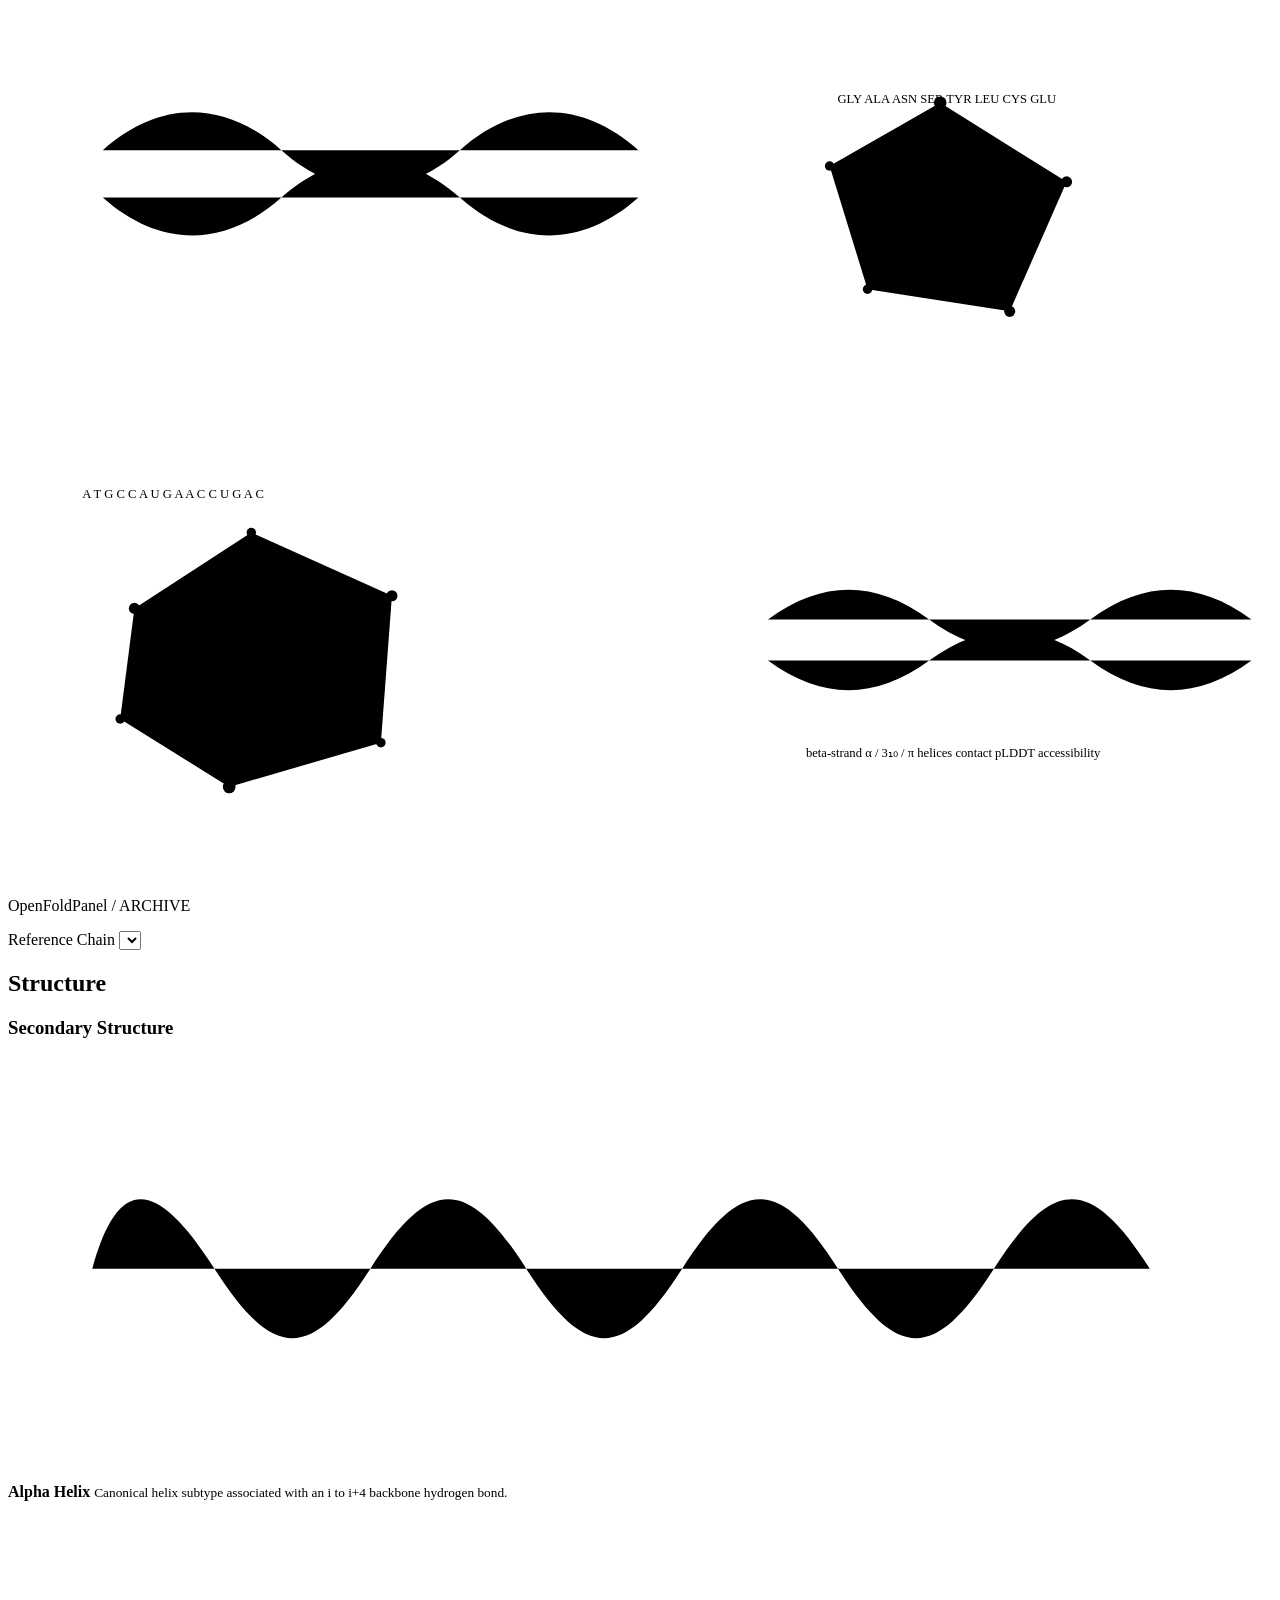
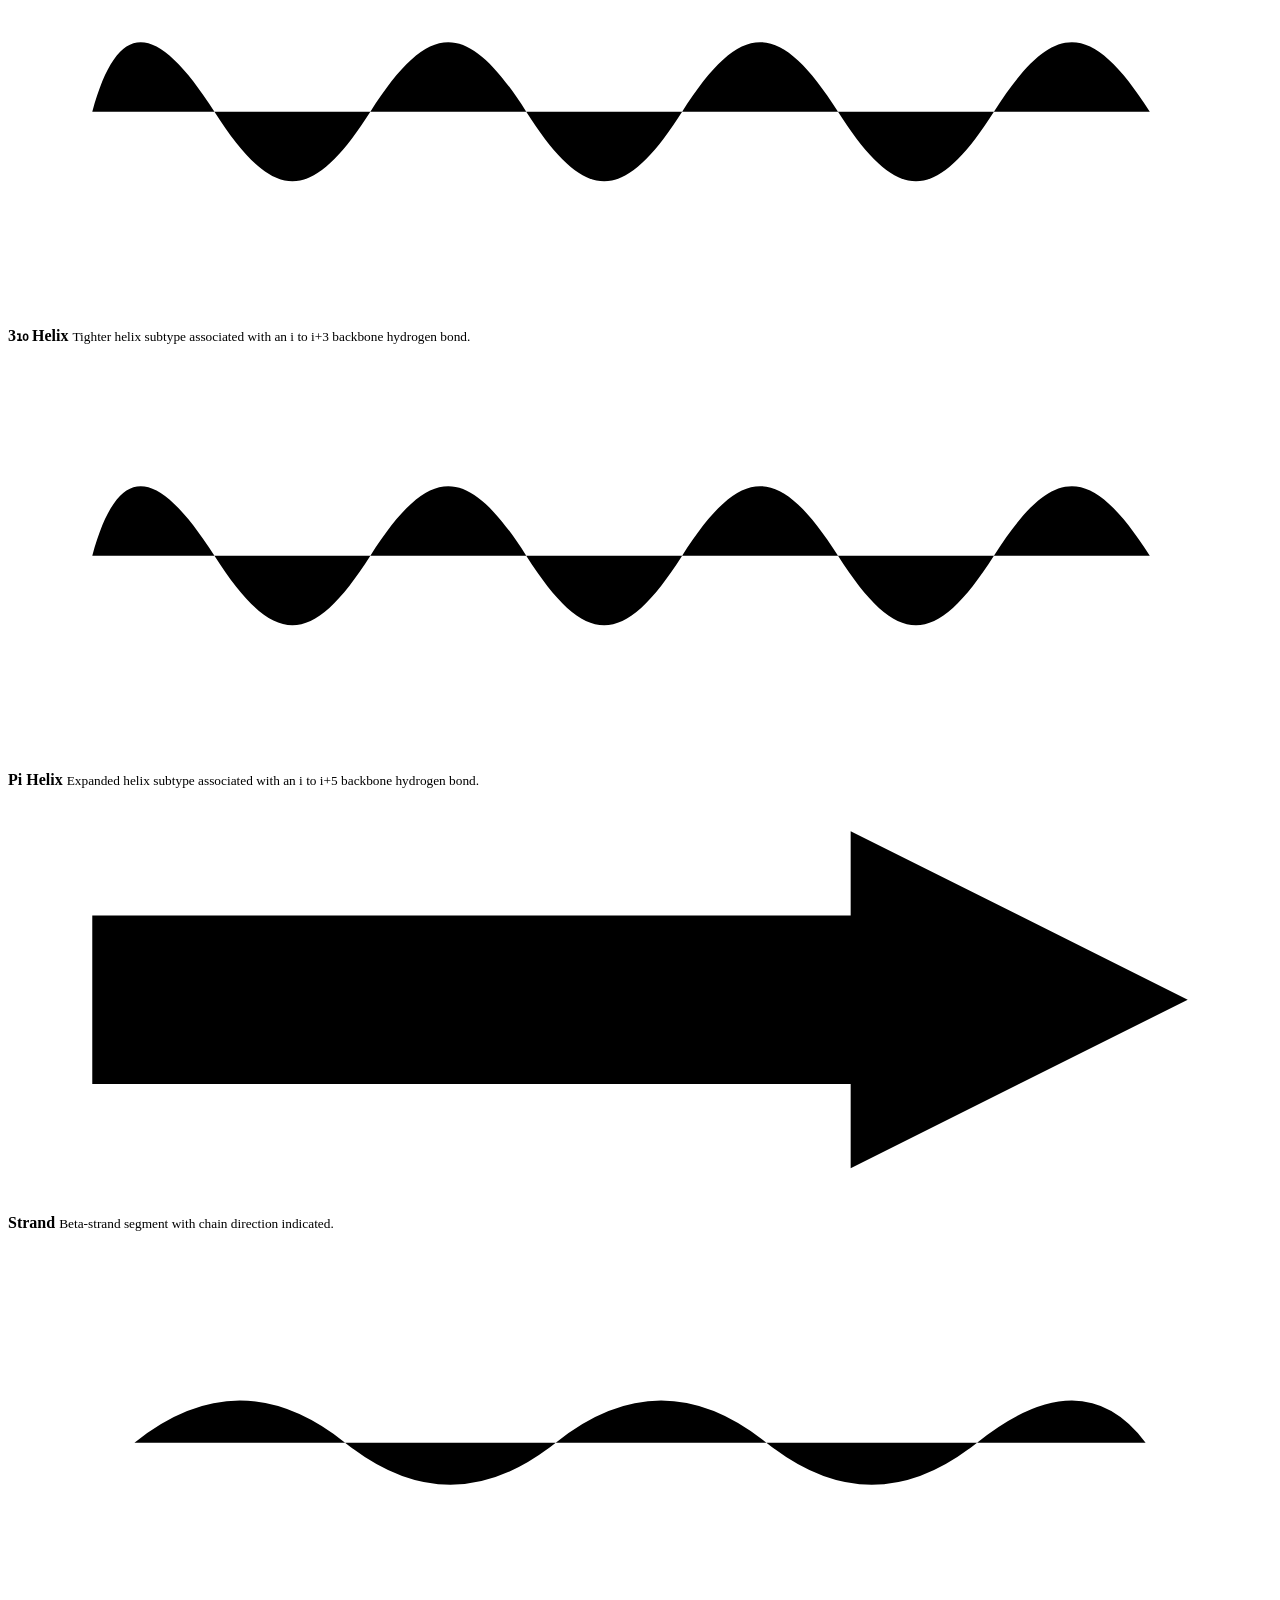
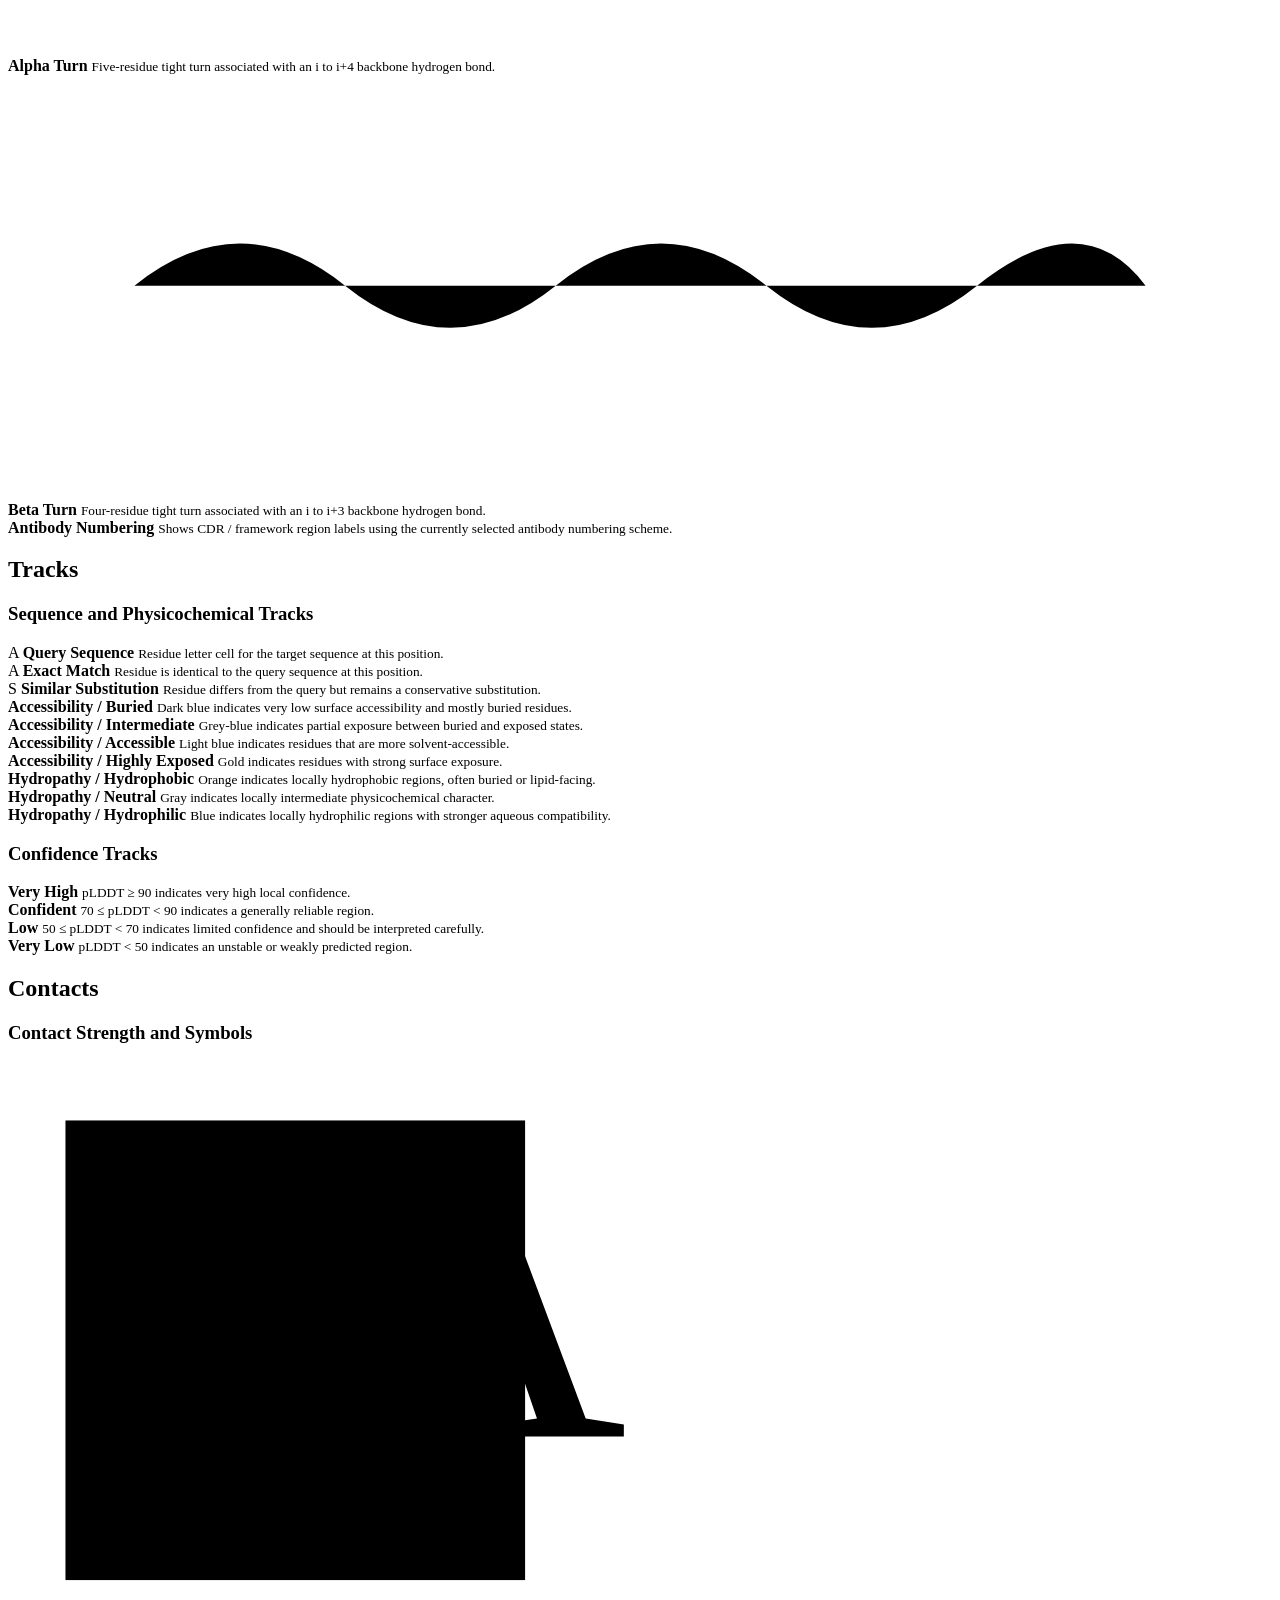
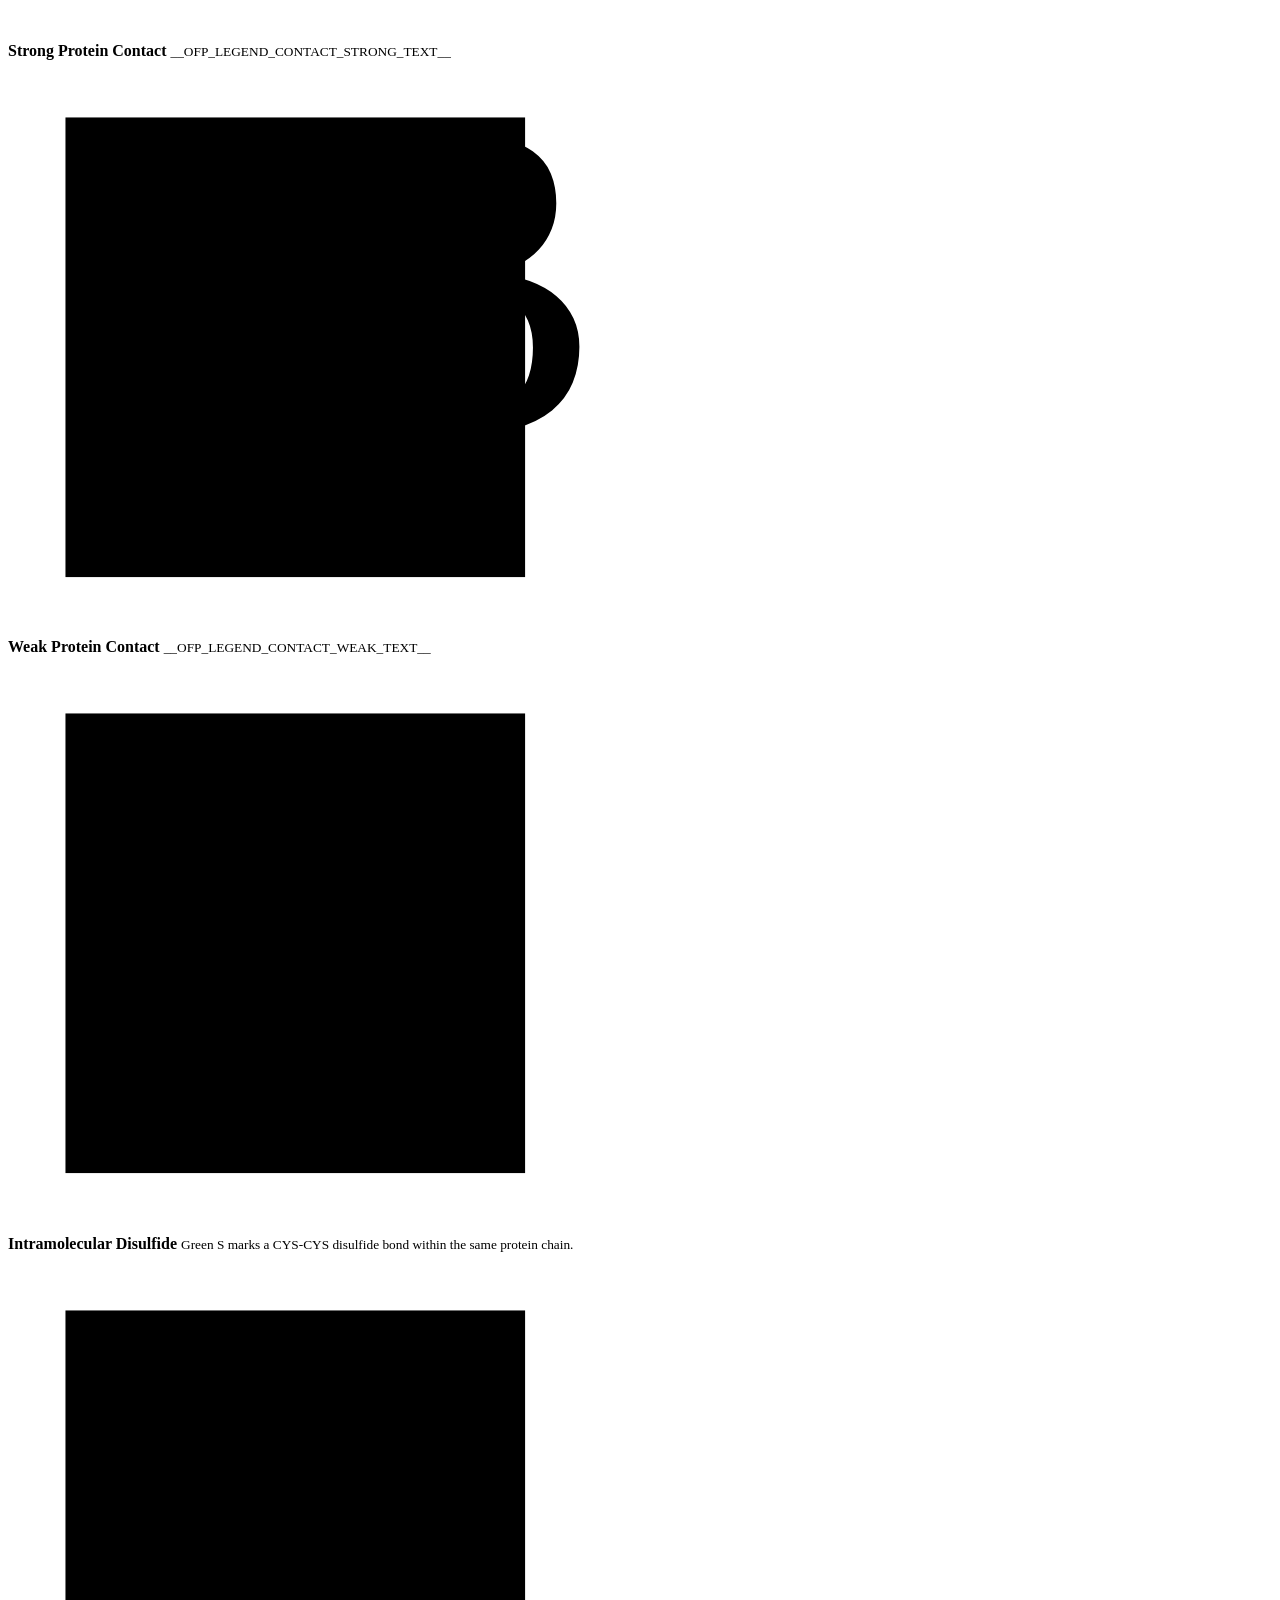
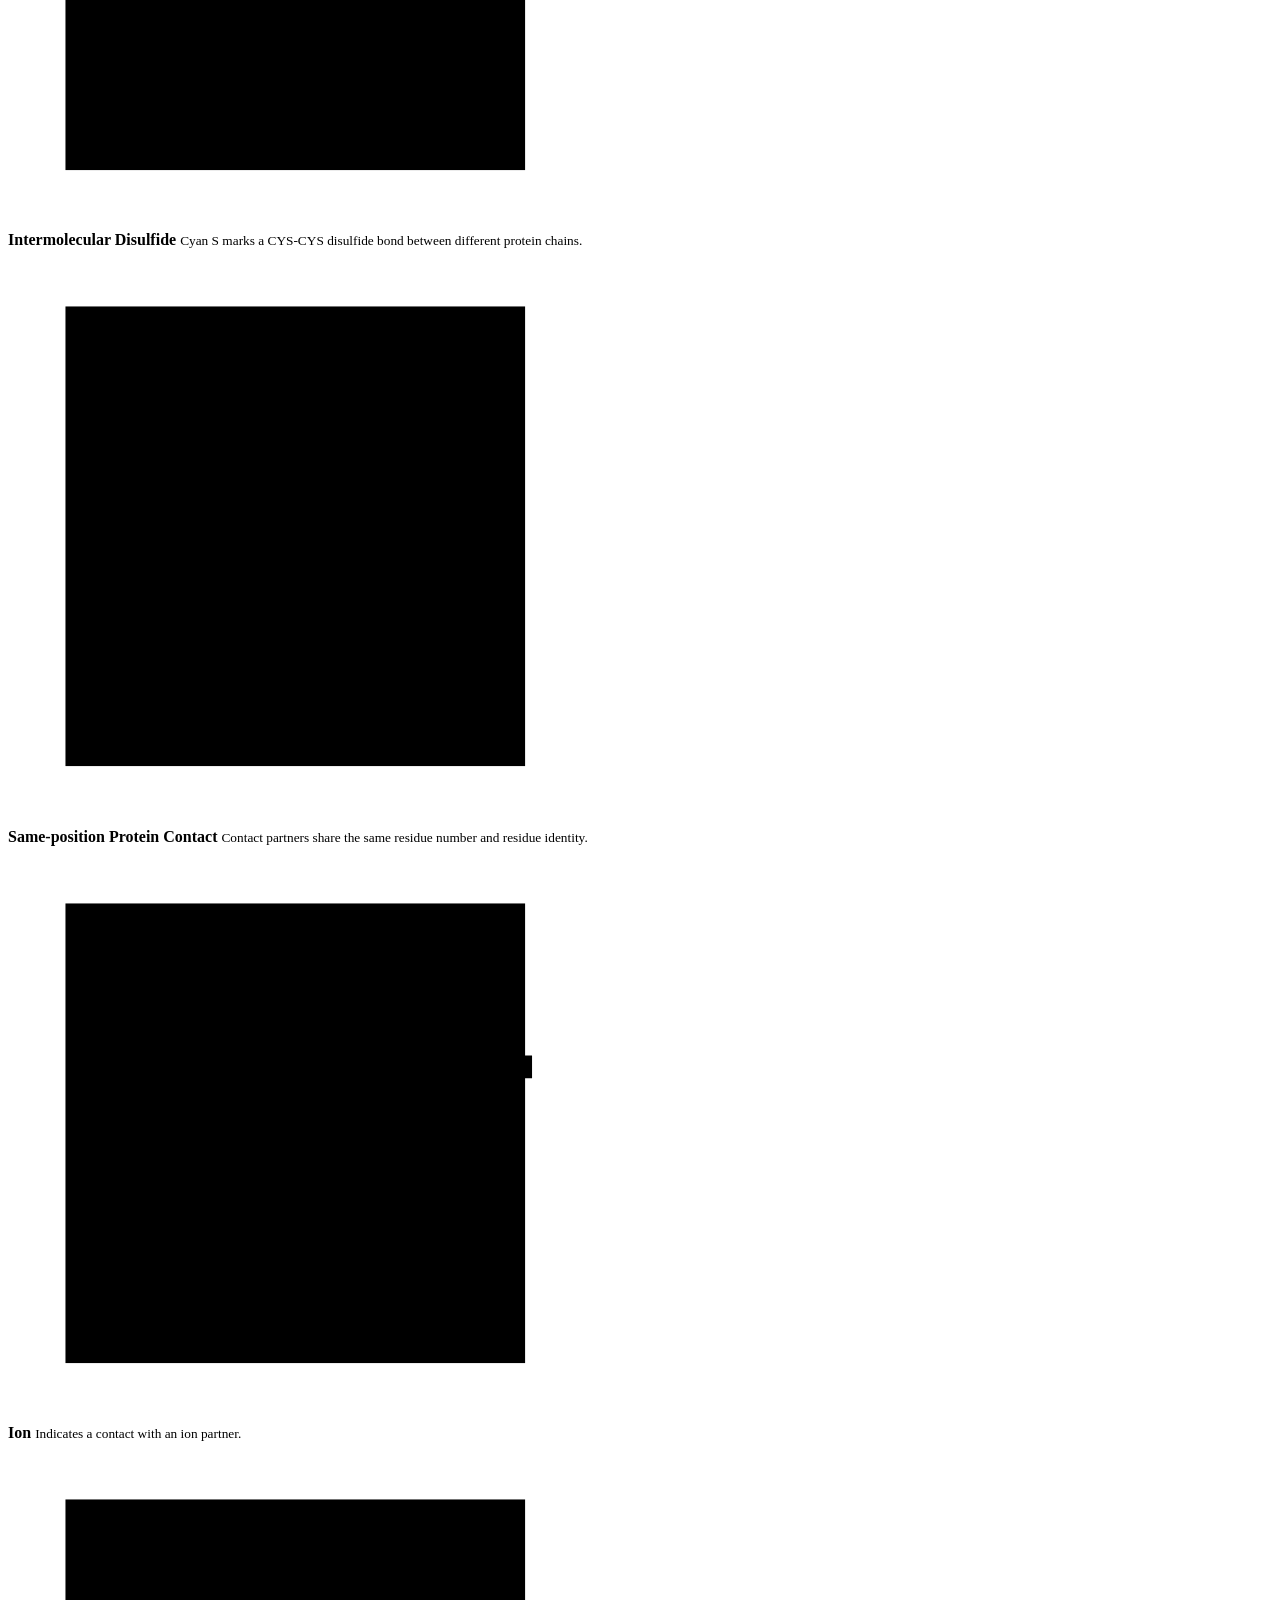
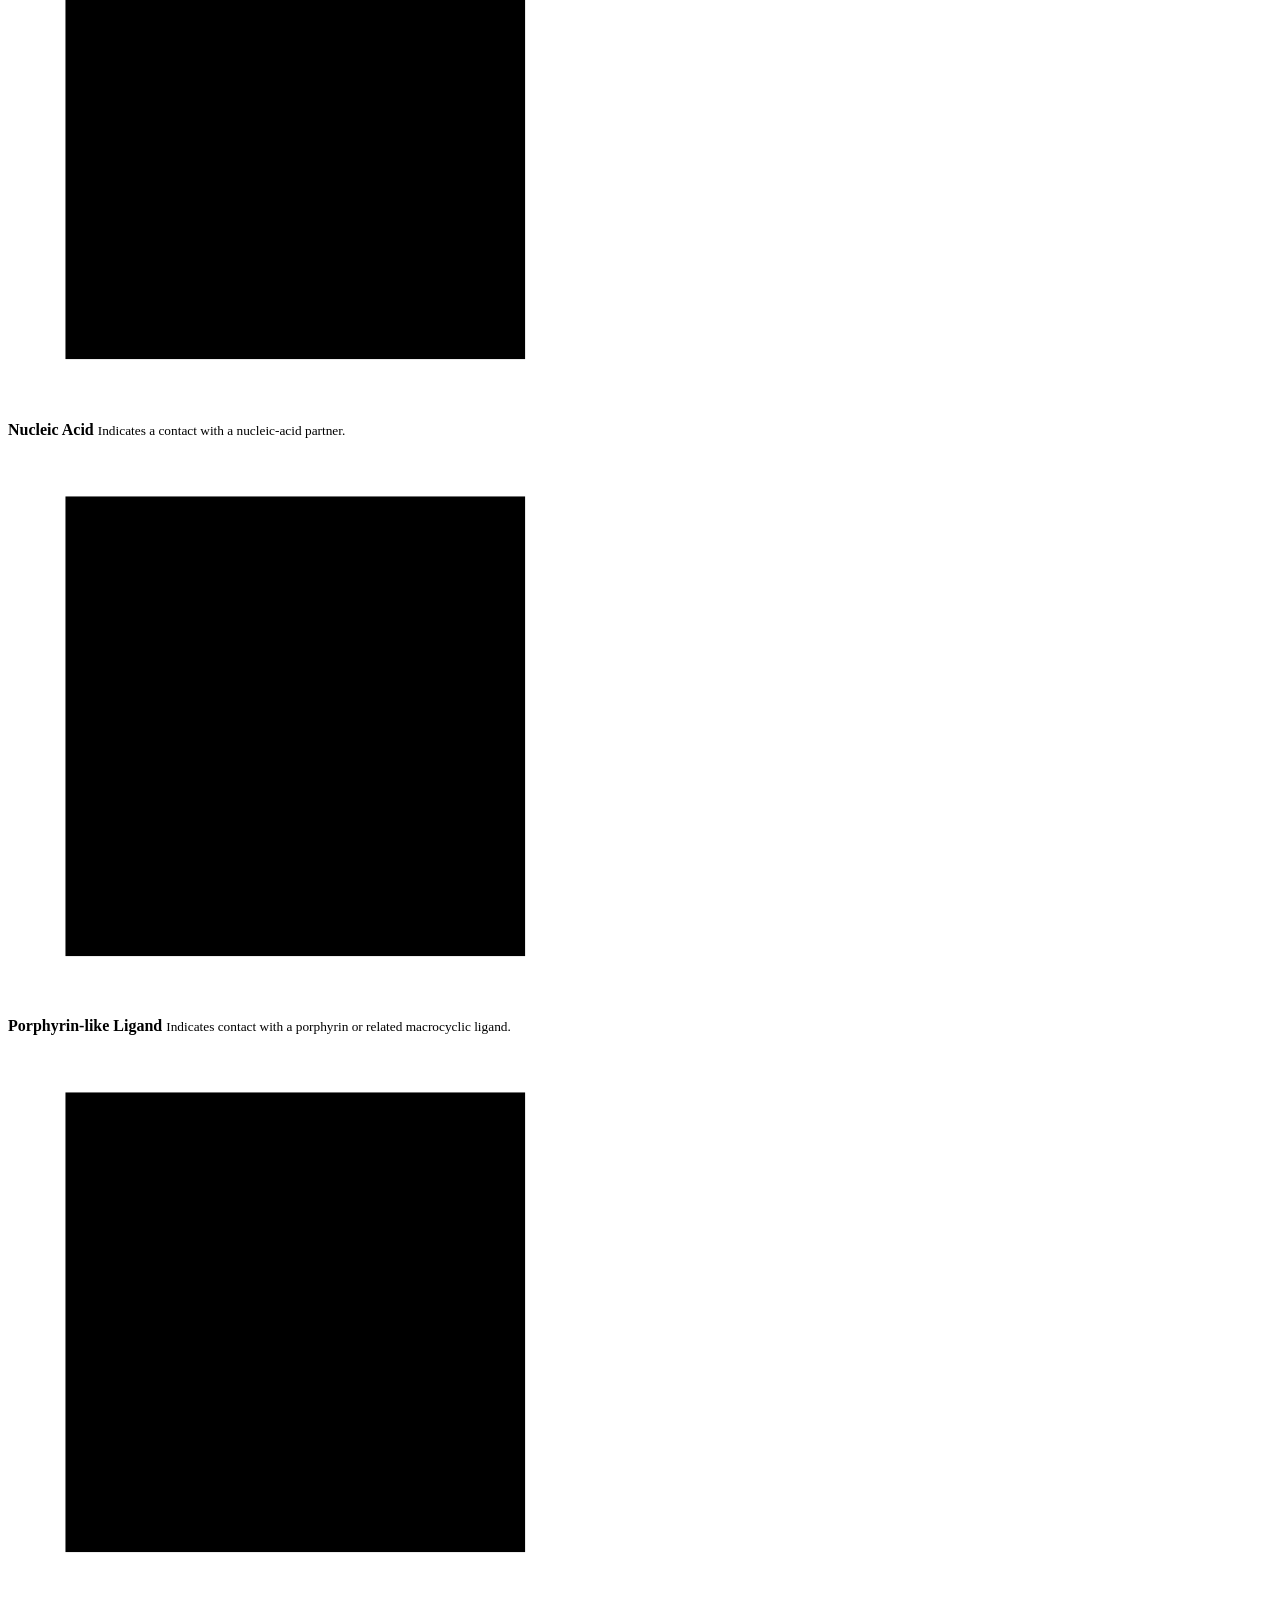
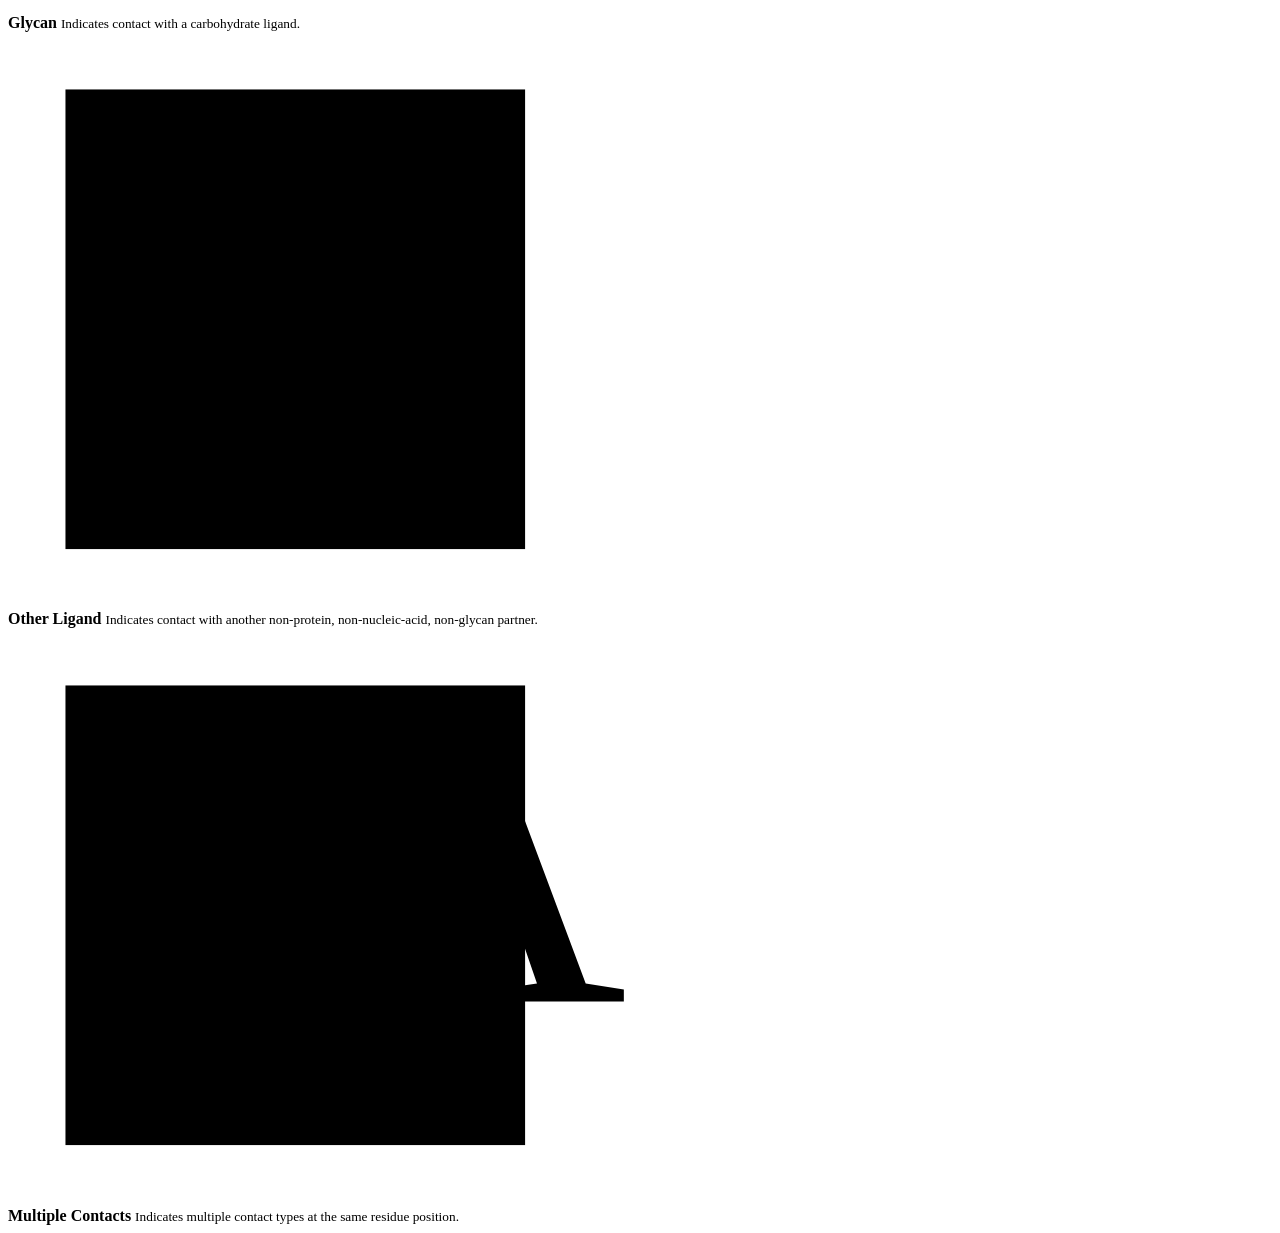
<file: src/openfoldpanel/UI/report.template.html>
<!DOCTYPE html>
<html lang="en">
  <head>
    <meta charset="utf-8" />
    <meta name="viewport" content="width=device-width, initial-scale=1" />
    <title>__OFP_PAGE_TITLE__</title>
    <style id="ofp-theme-tokens">
:root {
__OFP_THEME_VARS__
}
    </style>
    <style id="ofp-inline-styles">
__OFP_INLINE_STYLES__
    </style>
  </head>
  <body>
    <div class="ofp-atmosphere" aria-hidden="true">
      <svg class="ofp-atmosphere__svg" viewBox="0 0 1600 1100" focusable="false">
        <g class="ofp-atmosphere__network">
          <path d="M 1180 120 L 1340 220 L 1268 384 L 1088 356 L 1040 200 Z" />
          <path d="M 160 760 L 308 664 L 486 744 L 472 930 L 280 986 L 142 900 Z" />
          <circle cx="1180" cy="120" r="8" />
          <circle cx="1340" cy="220" r="7" />
          <circle cx="1268" cy="384" r="7" />
          <circle cx="1088" cy="356" r="6" />
          <circle cx="1040" cy="200" r="6" />
          <circle cx="160" cy="760" r="7" />
          <circle cx="308" cy="664" r="6" />
          <circle cx="486" cy="744" r="7" />
          <circle cx="472" cy="930" r="6" />
          <circle cx="280" cy="986" r="8" />
          <circle cx="142" cy="900" r="6" />
        </g>
        <g class="ofp-atmosphere__helix">
          <path d="M 120 180 C 192 116 274 116 346 180 C 418 244 500 244 572 180 C 644 116 726 116 798 180" />
          <path d="M 120 240 C 192 304 274 304 346 240 C 418 176 500 176 572 240 C 644 304 726 304 798 240" />
          <path d="M 962 774 C 1030 724 1098 724 1166 774 C 1234 824 1302 824 1370 774 C 1438 724 1506 724 1574 774" />
          <path d="M 962 826 C 1030 876 1098 876 1166 826 C 1234 776 1302 776 1370 826 C 1438 876 1506 876 1574 826" />
          <line x1="170" y1="190" x2="170" y2="230" />
          <line x1="270" y1="164" x2="270" y2="256" />
          <line x1="370" y1="164" x2="370" y2="256" />
          <line x1="470" y1="190" x2="470" y2="230" />
          <line x1="1070" y1="780" x2="1070" y2="820" />
          <line x1="1170" y1="758" x2="1170" y2="842" />
          <line x1="1270" y1="758" x2="1270" y2="842" />
          <line x1="1370" y1="780" x2="1370" y2="820" />
        </g>
        <g class="ofp-atmosphere__sequence">
          <text x="1050" y="120">GLY  ALA  ASN  SER  TYR  LEU  CYS  GLU</text>
          <text x="94" y="620">A T G C C A U G A A C C U G A C</text>
          <text x="1010" y="948">beta-strand  α / 3₁₀ / π helices  contact  pLDDT  accessibility</text>
        </g>
        <g class="ofp-atmosphere__guides">
          <line x1="86" y1="128" x2="510" y2="128" />
          <line x1="1194" y1="980" x2="1508" y2="980" />
          <line x1="1030" y1="456" x2="1524" y2="456" />
          <line x1="184" y1="1018" x2="616" y2="1018" />
        </g>
      </svg>
    </div>

    <main
      class="ofp-report page"
      data-report-page
      data-default-chain="__OFP_DEFAULT_CHAIN_ID__"
      style="--active-panel-width: __OFP_DEFAULT_PANEL_WIDTH__px;"
    >
      <section class="ofp-toolbar toolbar" aria-label="Panel Controls">
        <div class="ofp-toolbar-copy toolbar-copy">
          <p class="ofp-eyebrow eyebrow">OpenFoldPanel / ARCHIVE</p>
          <section class="ofp-toolbar-summary" aria-label="Current Chain Summary">
            <div class="ofp-summary-grid ofp-summary-grid--toolbar summary-grid" data-summary-grid></div>
          </section>
        </div>

        <div class="ofp-toolbar-controls toolbar-controls">
          <label class="ofp-chain-control chain-control">
            <span class="ofp-chain-label chain-label">Reference Chain</span>
            <select class="ofp-chain-select chain-select" data-chain-select aria-label="Reference chain selector"></select>
          </label>
          <label class="ofp-chain-control chain-control" data-antibody-scheme-control hidden>
            <span class="ofp-chain-label chain-label">Antibody Scheme</span>
            <select class="ofp-chain-select chain-select" data-antibody-scheme-select aria-label="Antibody numbering scheme selector"></select>
          </label>
        </div>
      </section>

      <section class="ofp-chain-stage chain-stack" aria-label="Reference Chain Panel">
        <article
          class="ofp-chain-report chain-report is-active"
          data-active-chain-panel
          data-panel-width="__OFP_DEFAULT_PANEL_WIDTH__"
          style="--panel-width: __OFP_DEFAULT_PANEL_WIDTH__px;"
        >
          <div class="ofp-chain-layout chain-layout">
            <section class="ofp-main-stage main-stage">
              <div class="ofp-stage-frame">
                <div class="ofp-figure-wrap figure-wrap">
                  <div class="ofp-figure-sheet figure-sheet" data-figure-sheet></div>
                </div>
              </div>

              <section class="ofp-legend-deck" data-legend-deck aria-label="Legend">
                <section class="ofp-legend-card ofp-rail-card rail-card" data-legend-card="structure">
                  <h2 class="ofp-legend-card-title ofp-rail-card-title rail-card-title">Structure</h2>
                  <div class="ofp-rail-body rail-body">
                    <section class="ofp-legend-group legend-group">
                      <h3 class="ofp-legend-group-title legend-group-title">Secondary Structure</h3>
                      <div class="ofp-legend-items legend-items">
                        <div class="ofp-legend-item legend-item" data-legend-kind="alpha-helix">
                          <span class="ofp-legend-symbol">
                            <svg viewBox="0 0 60 20" aria-hidden="true">
                              <path class="ofp-legend-alpha-helix" d="M 4 10 C 5.2 5.6 7.0 5.6 9.8 10 C 12.6 14.4 14.4 14.4 17.2 10 C 20.0 5.6 21.8 5.6 24.6 10 C 27.4 14.4 29.2 14.4 32.0 10 C 34.8 5.6 36.6 5.6 39.4 10 C 42.2 14.4 44.0 14.4 46.8 10 C 49.6 5.6 51.4 5.6 54.2 10" />
                            </svg>
                          </span>
                          <span class="ofp-legend-copy">
                            <strong>Alpha Helix</strong>
                            <small>Canonical helix subtype associated with an i to i+4 backbone hydrogen bond.</small>
                          </span>
                        </div>
                        <div class="ofp-legend-item legend-item" data-legend-kind="three-ten-helix">
                          <span class="ofp-legend-symbol">
                            <svg viewBox="0 0 60 20" aria-hidden="true">
                              <path class="ofp-legend-three-ten-helix" d="M 4 10 C 5.2 5.6 7.0 5.6 9.8 10 C 12.6 14.4 14.4 14.4 17.2 10 C 20.0 5.6 21.8 5.6 24.6 10 C 27.4 14.4 29.2 14.4 32.0 10 C 34.8 5.6 36.6 5.6 39.4 10 C 42.2 14.4 44.0 14.4 46.8 10 C 49.6 5.6 51.4 5.6 54.2 10" />
                            </svg>
                          </span>
                          <span class="ofp-legend-copy">
                            <strong>3₁₀ Helix</strong>
                            <small>Tighter helix subtype associated with an i to i+3 backbone hydrogen bond.</small>
                          </span>
                        </div>
                        <div class="ofp-legend-item legend-item" data-legend-kind="pi-helix">
                          <span class="ofp-legend-symbol">
                            <svg viewBox="0 0 60 20" aria-hidden="true">
                              <path class="ofp-legend-pi-helix" d="M 4 10 C 5.2 5.6 7.0 5.6 9.8 10 C 12.6 14.4 14.4 14.4 17.2 10 C 20.0 5.6 21.8 5.6 24.6 10 C 27.4 14.4 29.2 14.4 32.0 10 C 34.8 5.6 36.6 5.6 39.4 10 C 42.2 14.4 44.0 14.4 46.8 10 C 49.6 5.6 51.4 5.6 54.2 10" />
                            </svg>
                          </span>
                          <span class="ofp-legend-copy">
                            <strong>Pi Helix</strong>
                            <small>Expanded helix subtype associated with an i to i+5 backbone hydrogen bond.</small>
                          </span>
                        </div>
                        <div class="ofp-legend-item legend-item" data-legend-kind="strand">
                          <span class="ofp-legend-symbol">
                            <svg viewBox="0 0 60 20" aria-hidden="true">
                              <polygon class="ofp-legend-strand" points="4,6 40,6 40,2 56,10 40,18 40,14 4,14" />
                            </svg>
                          </span>
                          <span class="ofp-legend-copy">
                            <strong>Strand</strong>
                            <small>Beta-strand segment with chain direction indicated.</small>
                          </span>
                        </div>
                        <div class="ofp-legend-item legend-item" data-legend-kind="alpha-turn">
                          <span class="ofp-legend-symbol">
                            <svg viewBox="0 0 60 20" aria-hidden="true">
                              <path class="ofp-legend-alpha-turn" d="M 6 10 Q 11 6 16 10 Q 21 14 26 10 Q 31 6 36 10 Q 41 14 46 10 Q 51 6 54 10" />
                            </svg>
                          </span>
                          <span class="ofp-legend-copy">
                            <strong>Alpha Turn</strong>
                            <small>Five-residue tight turn associated with an i to i+4 backbone hydrogen bond.</small>
                          </span>
                        </div>
                        <div class="ofp-legend-item legend-item" data-legend-kind="beta-turn">
                          <span class="ofp-legend-symbol">
                            <svg viewBox="0 0 60 20" aria-hidden="true">
                              <path class="ofp-legend-beta-turn" d="M 6 10 Q 11 6 16 10 Q 21 14 26 10 Q 31 6 36 10 Q 41 14 46 10 Q 51 6 54 10" />
                            </svg>
                          </span>
                          <span class="ofp-legend-copy">
                            <strong>Beta Turn</strong>
                            <small>Four-residue tight turn associated with an i to i+3 backbone hydrogen bond.</small>
                          </span>
                        </div>
                      </div>
                    </section>
                    <section class="ofp-legend-group legend-group" data-antibody-legend __OFP_ANTIBODY_LEGEND_HIDDEN__>
                      <div class="ofp-legend-items legend-items">
                        <div class="ofp-legend-item legend-item ofp-legend-item--text-only" data-legend-kind="antibody-numbering">
                          <span class="ofp-legend-copy">
                            <strong>Antibody Numbering</strong>
                            <small>Shows CDR / framework region labels using the currently selected antibody numbering scheme.</small>
                          </span>
                        </div>
                      </div>
                    </section>
                  </div>
                </section>

                <section class="ofp-legend-card ofp-rail-card rail-card" data-legend-card="tracks">
                  <h2 class="ofp-legend-card-title ofp-rail-card-title rail-card-title">Tracks</h2>
                  <div class="ofp-rail-body rail-body">
                    <section class="ofp-legend-group legend-group">
                      <h3 class="ofp-legend-group-title legend-group-title">Sequence and Physicochemical Tracks</h3>
                      <div class="ofp-legend-items legend-items">
                        <div class="ofp-legend-item legend-item" data-legend-kind="msa-query">
                          <span class="ofp-legend-symbol">
                            <span class="ofp-sequence-cell is-query">A</span>
                          </span>
                          <span class="ofp-legend-copy">
                            <strong>Query Sequence</strong>
                            <small>Residue letter cell for the target sequence at this position.</small>
                          </span>
                        </div>
                        <div class="ofp-legend-item legend-item" data-legend-kind="msa-identity">
                          <span class="ofp-legend-symbol">
                            <span class="ofp-sequence-cell is-identity">A</span>
                          </span>
                          <span class="ofp-legend-copy">
                            <strong>Exact Match</strong>
                            <small>Residue is identical to the query sequence at this position.</small>
                          </span>
                        </div>
                        <div class="ofp-legend-item legend-item" data-legend-kind="msa-similar">
                          <span class="ofp-legend-symbol">
                            <span class="ofp-sequence-cell is-similar">S</span>
                          </span>
                          <span class="ofp-legend-copy">
                            <strong>Similar Substitution</strong>
                            <small>Residue differs from the query but remains a conservative substitution.</small>
                          </span>
                        </div>
                        <div class="ofp-legend-item legend-item" data-legend-kind="accessibility-buried">
                          <span class="ofp-legend-symbol">
                            <span class="ofp-track-cell is-accessibility-buried"></span>
                          </span>
                          <span class="ofp-legend-copy">
                            <strong>Accessibility / Buried</strong>
                            <small>Dark blue indicates very low surface accessibility and mostly buried residues.</small>
                          </span>
                        </div>
                        <div class="ofp-legend-item legend-item" data-legend-kind="accessibility-intermediate">
                          <span class="ofp-legend-symbol">
                            <span class="ofp-track-cell is-accessibility-intermediate"></span>
                          </span>
                          <span class="ofp-legend-copy">
                            <strong>Accessibility / Intermediate</strong>
                            <small>Grey-blue indicates partial exposure between buried and exposed states.</small>
                          </span>
                        </div>
                        <div class="ofp-legend-item legend-item" data-legend-kind="accessibility-accessible">
                          <span class="ofp-legend-symbol">
                            <span class="ofp-track-cell is-accessibility-accessible"></span>
                          </span>
                          <span class="ofp-legend-copy">
                            <strong>Accessibility / Accessible</strong>
                            <small>Light blue indicates residues that are more solvent-accessible.</small>
                          </span>
                        </div>
                        <div class="ofp-legend-item legend-item" data-legend-kind="accessibility-highly-exposed">
                          <span class="ofp-legend-symbol">
                            <span class="ofp-track-cell is-accessibility-highly-exposed"></span>
                          </span>
                          <span class="ofp-legend-copy">
                            <strong>Accessibility / Highly Exposed</strong>
                            <small>Gold indicates residues with strong surface exposure.</small>
                          </span>
                        </div>
                        <div class="ofp-legend-item legend-item" data-legend-kind="hydropathy-hydrophobic">
                          <span class="ofp-legend-symbol">
                            <span class="ofp-track-cell is-hydrophobic"></span>
                          </span>
                          <span class="ofp-legend-copy">
                            <strong>Hydropathy / Hydrophobic</strong>
                            <small>Orange indicates locally hydrophobic regions, often buried or lipid-facing.</small>
                          </span>
                        </div>
                        <div class="ofp-legend-item legend-item" data-legend-kind="hydropathy-intermediate">
                          <span class="ofp-legend-symbol">
                            <span class="ofp-track-cell is-hydropathy-intermediate"></span>
                          </span>
                          <span class="ofp-legend-copy">
                            <strong>Hydropathy / Neutral</strong>
                            <small>Gray indicates locally intermediate physicochemical character.</small>
                          </span>
                        </div>
                        <div class="ofp-legend-item legend-item" data-legend-kind="hydropathy-hydrophilic">
                          <span class="ofp-legend-symbol">
                            <span class="ofp-track-cell is-hydrophilic"></span>
                          </span>
                          <span class="ofp-legend-copy">
                            <strong>Hydropathy / Hydrophilic</strong>
                            <small>Blue indicates locally hydrophilic regions with stronger aqueous compatibility.</small>
                          </span>
                        </div>
                      </div>
                    </section>

                    <section class="ofp-legend-group legend-group">
                      <h3 class="ofp-legend-group-title legend-group-title">Confidence Tracks</h3>
                      <div class="ofp-legend-items legend-items">
                        <div class="ofp-legend-item legend-item" data-legend-kind="confidence-very-high">
                          <span class="ofp-legend-symbol">
                            <span class="ofp-track-strip">
                              <span class="ofp-track-cell is-confidence-very-high"></span>
                              <span class="ofp-track-cell is-confidence-very-high"></span>
                              <span class="ofp-track-cell is-confidence-very-high"></span>
                            </span>
                          </span>
                          <span class="ofp-legend-copy">
                            <strong>Very High</strong>
                            <small>pLDDT ≥ 90 indicates very high local confidence.</small>
                          </span>
                        </div>
                        <div class="ofp-legend-item legend-item" data-legend-kind="confidence-confident">
                          <span class="ofp-legend-symbol">
                            <span class="ofp-track-strip">
                              <span class="ofp-track-cell is-confidence-confident"></span>
                              <span class="ofp-track-cell is-confidence-confident"></span>
                              <span class="ofp-track-cell is-confidence-confident"></span>
                            </span>
                          </span>
                          <span class="ofp-legend-copy">
                            <strong>Confident</strong>
                            <small>70 ≤ pLDDT &lt; 90 indicates a generally reliable region.</small>
                          </span>
                        </div>
                        <div class="ofp-legend-item legend-item" data-legend-kind="confidence-low">
                          <span class="ofp-legend-symbol">
                            <span class="ofp-track-strip">
                              <span class="ofp-track-cell is-confidence-low"></span>
                              <span class="ofp-track-cell is-confidence-low"></span>
                              <span class="ofp-track-cell is-confidence-low"></span>
                            </span>
                          </span>
                          <span class="ofp-legend-copy">
                            <strong>Low</strong>
                            <small>50 ≤ pLDDT &lt; 70 indicates limited confidence and should be interpreted carefully.</small>
                          </span>
                        </div>
                        <div class="ofp-legend-item legend-item" data-legend-kind="confidence-very-low">
                          <span class="ofp-legend-symbol">
                            <span class="ofp-track-strip">
                              <span class="ofp-track-cell is-confidence-very-low"></span>
                              <span class="ofp-track-cell is-confidence-very-low"></span>
                              <span class="ofp-track-cell is-confidence-very-low"></span>
                            </span>
                          </span>
                          <span class="ofp-legend-copy">
                            <strong>Very Low</strong>
                            <small>pLDDT &lt; 50 indicates an unstable or weakly predicted region.</small>
                          </span>
                        </div>
                      </div>
                    </section>
                  </div>
                </section>

                <section class="ofp-legend-card ofp-rail-card rail-card" data-legend-card="contacts">
                  <h2 class="ofp-legend-card-title ofp-rail-card-title rail-card-title">Contacts</h2>
                  <div class="ofp-rail-body rail-body">
                    <section class="ofp-legend-group legend-group">
                      <h3 class="ofp-legend-group-title legend-group-title">Contact Strength and Symbols</h3>
                      <div class="ofp-legend-items legend-items">
                        <div class="ofp-legend-item legend-item" data-legend-kind="contact-strong">
                          <span class="ofp-legend-symbol">
                            <svg viewBox="0 0 44 20" aria-hidden="true">
                              <rect class="ofp-legend-contact-bg" x="2" y="2" width="16" height="16" />
                              <text class="ofp-legend-contact-text is-strong" x="10" y="13">A</text>
                            </svg>
                          </span>
                          <span class="ofp-legend-copy">
                            <strong>Strong Protein Contact</strong>
                            <small>__OFP_LEGEND_CONTACT_STRONG_TEXT__</small>
                          </span>
                        </div>
                        <div class="ofp-legend-item legend-item" data-legend-kind="contact-weak">
                          <span class="ofp-legend-symbol">
                            <svg viewBox="0 0 44 20" aria-hidden="true">
                              <rect class="ofp-legend-contact-bg" x="2" y="2" width="16" height="16" />
                              <text class="ofp-legend-contact-text is-weak" x="10" y="13">B</text>
                            </svg>
                          </span>
                          <span class="ofp-legend-copy">
                            <strong>Weak Protein Contact</strong>
                            <small>__OFP_LEGEND_CONTACT_WEAK_TEXT__</small>
                          </span>
                        </div>
                        <div class="ofp-legend-item legend-item" data-legend-kind="contact-disulfide-intra">
                          <span class="ofp-legend-symbol">
                            <svg viewBox="0 0 44 20" aria-hidden="true">
                              <rect class="ofp-legend-contact-bg" x="2" y="2" width="16" height="16" />
                              <text class="ofp-legend-contact-text is-disulfide" x="10" y="13">S</text>
                            </svg>
                          </span>
                          <span class="ofp-legend-copy">
                            <strong>Intramolecular Disulfide</strong>
                            <small>Green S marks a CYS-CYS disulfide bond within the same protein chain.</small>
                          </span>
                        </div>
                        <div class="ofp-legend-item legend-item" data-legend-kind="contact-disulfide-inter">
                          <span class="ofp-legend-symbol">
                            <svg viewBox="0 0 44 20" aria-hidden="true">
                              <rect class="ofp-legend-contact-bg" x="2" y="2" width="16" height="16" />
                              <text class="ofp-legend-contact-text is-disulfide-inter" x="10" y="13">S</text>
                            </svg>
                          </span>
                          <span class="ofp-legend-copy">
                            <strong>Intermolecular Disulfide</strong>
                            <small>Cyan S marks a CYS-CYS disulfide bond between different protein chains.</small>
                          </span>
                        </div>
                        <div class="ofp-legend-item legend-item" data-legend-kind="contact-same-position">
                          <span class="ofp-legend-symbol">
                            <svg viewBox="0 0 44 20" aria-hidden="true">
                              <rect class="ofp-legend-contact-bg" x="2" y="2" width="16" height="16" />
                              <text class="ofp-legend-contact-text is-strong" x="10" y="13">#</text>
                            </svg>
                          </span>
                          <span class="ofp-legend-copy">
                            <strong>Same-position Protein Contact</strong>
                            <small>Contact partners share the same residue number and residue identity.</small>
                          </span>
                        </div>
                        <div class="ofp-legend-item legend-item" data-legend-kind="contact-ion">
                          <span class="ofp-legend-symbol">
                            <svg viewBox="0 0 44 20" aria-hidden="true">
                              <rect class="ofp-legend-contact-bg" x="2" y="2" width="16" height="16" />
                              <text class="ofp-legend-contact-text is-strong" x="10" y="13">+</text>
                            </svg>
                          </span>
                          <span class="ofp-legend-copy">
                            <strong>Ion</strong>
                            <small>Indicates a contact with an ion partner.</small>
                          </span>
                        </div>
                        <div class="ofp-legend-item legend-item" data-legend-kind="contact-nucleic-acid">
                          <span class="ofp-legend-symbol">
                            <svg viewBox="0 0 44 20" aria-hidden="true">
                              <rect class="ofp-legend-contact-bg" x="2" y="2" width="16" height="16" />
                              <text class="ofp-legend-contact-text is-weak" x="10" y="13">*</text>
                            </svg>
                          </span>
                          <span class="ofp-legend-copy">
                            <strong>Nucleic Acid</strong>
                            <small>Indicates a contact with a nucleic-acid partner.</small>
                          </span>
                        </div>
                        <div class="ofp-legend-item legend-item" data-legend-kind="contact-porphyrin">
                          <span class="ofp-legend-symbol">
                            <svg viewBox="0 0 44 20" aria-hidden="true">
                              <rect class="ofp-legend-contact-bg" x="2" y="2" width="16" height="16" />
                              <text class="ofp-legend-contact-text is-strong" x="10" y="13">:</text>
                            </svg>
                          </span>
                          <span class="ofp-legend-copy">
                            <strong>Porphyrin-like Ligand</strong>
                            <small>Indicates contact with a porphyrin or related macrocyclic ligand.</small>
                          </span>
                        </div>
                        <div class="ofp-legend-item legend-item" data-legend-kind="contact-sugar">
                          <span class="ofp-legend-symbol">
                            <svg viewBox="0 0 44 20" aria-hidden="true">
                              <rect class="ofp-legend-contact-bg" x="2" y="2" width="16" height="16" />
                              <text class="ofp-legend-contact-text is-weak" x="10" y="13">&quot;</text>
                            </svg>
                          </span>
                          <span class="ofp-legend-copy">
                            <strong>Glycan</strong>
                            <small>Indicates contact with a carbohydrate ligand.</small>
                          </span>
                        </div>
                        <div class="ofp-legend-item legend-item" data-legend-kind="contact-other-ligand">
                          <span class="ofp-legend-symbol">
                            <svg viewBox="0 0 44 20" aria-hidden="true">
                              <rect class="ofp-legend-contact-bg" x="2" y="2" width="16" height="16" />
                              <text class="ofp-legend-contact-text is-strong" x="10" y="13">^</text>
                            </svg>
                          </span>
                          <span class="ofp-legend-copy">
                            <strong>Other Ligand</strong>
                            <small>Indicates contact with another non-protein, non-nucleic-acid, non-glycan partner.</small>
                          </span>
                        </div>
                        <div class="ofp-legend-item legend-item" data-legend-kind="contact-multi">
                          <span class="ofp-legend-symbol">
                            <svg viewBox="0 0 44 20" aria-hidden="true">
                              <rect class="ofp-legend-contact-bg" x="2" y="2" width="16" height="16" />
                              <rect class="ofp-legend-contact-outline" x="2.5" y="2.5" width="15" height="15" />
                              <text class="ofp-legend-contact-text is-weak" x="10" y="13">A</text>
                            </svg>
                          </span>
                          <span class="ofp-legend-copy">
                            <strong>Multiple Contacts</strong>
                            <small>Indicates multiple contact types at the same residue position.</small>
                          </span>
                        </div>
                      </div>
                    </section>
                  </div>
                </section>
              </section>

              <details class="ofp-global-notes global-notes" data-chain-warnings hidden>
                <summary data-chain-warnings-title>Current Chain Notes</summary>
                <div class="ofp-rail-body rail-body">
                  <ul data-chain-warning-list></ul>
                </div>
              </details>
            </section>
          </div>
        </article>
      </section>

      <details class="ofp-global-notes global-notes" data-job-warnings hidden>
        <summary data-job-warnings-title>Job-level Notes</summary>
        <div class="ofp-rail-body rail-body">
          <ul data-job-warning-list></ul>
        </div>
      </details>
    </main>

    <section hidden aria-hidden="true" data-chain-templates>
__OFP_CHAIN_TEMPLATES__
    </section>

    <script id="ofp-report-payload" type="application/json">
__OFP_REPORT_PAYLOAD__
    </script>
    <script>
__OFP_INLINE_SCRIPT__
    </script>
  </body>
</html>
</file>
